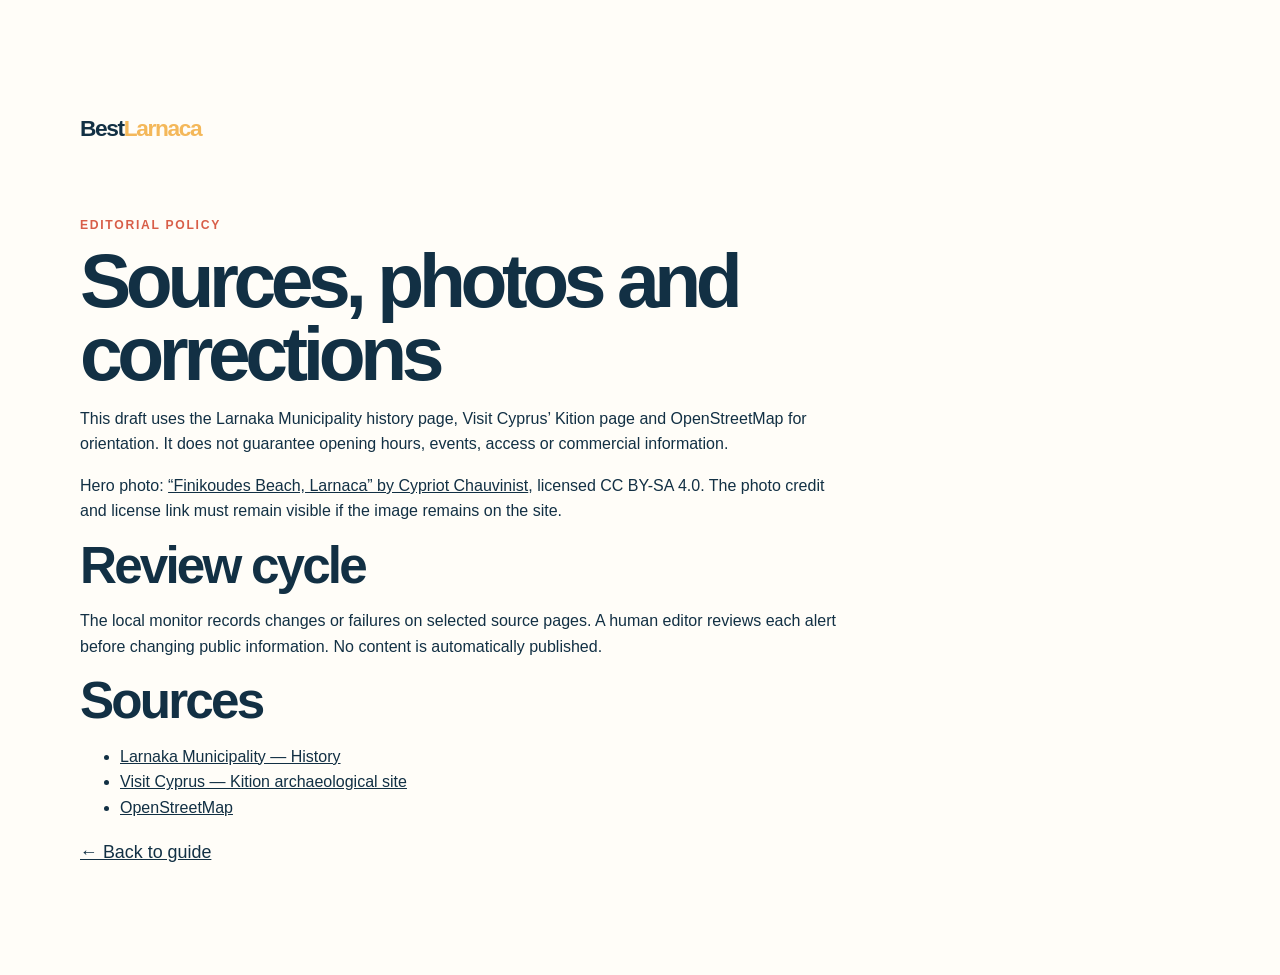
<file: sources.html>
<!doctype html><html lang="en"><meta charset="utf-8"><meta name="viewport" content="width=device-width,initial-scale=1"><title>Sources & editorial policy | Best Larnaca</title><link rel="stylesheet" href="styles.css"><body><main><section class="intro"><a class="brand" href="index.html">Best<span>Larnaca</span></a><p class="eyebrow" style="margin-top:70px">Editorial policy</p><h1 style="font-size:clamp(2.7rem,6vw,5rem)">Sources, photos and corrections</h1><p>This draft uses the Larnaka Municipality history page, Visit Cyprus’ Kition page and OpenStreetMap for orientation. It does not guarantee opening hours, events, access or commercial information.</p><p>Hero photo: <a href="https://commons.wikimedia.org/wiki/File:Finikoudes_Beach,_Larnaca.jpg">“Finikoudes Beach, Larnaca” by Cypriot Chauvinist</a>, licensed CC BY-SA 4.0. The photo credit and license link must remain visible if the image remains on the site.</p><h2>Review cycle</h2><p>The local monitor records changes or failures on selected source pages. A human editor reviews each alert before changing public information. No content is automatically published.</p><h2>Sources</h2><ul><li><a href="https://www.larnaka.org.cy/en/the-town/discover/the-history-of-the-municipality/">Larnaka Municipality — History</a></li><li><a href="https://www.visitcyprus.com/discover-cyprus/culture/sites-and-monuments/kition-archaeological-site/">Visit Cyprus — Kition archaeological site</a></li><li><a href="https://www.openstreetmap.org/">OpenStreetMap</a></li></ul><p><a href="index.html">← Back to guide</a></p></section></main></body></html>
</file>
<file: styles.css>
:root{--ink:#123044;--paper:#fffdf8;--sea:#0b7189;--sky:#d8f0ee;--sun:#f4b85a;--coral:#d85e48;--line:#cbe2e0}*{box-sizing:border-box}html{scroll-behavior:smooth}body{margin:0;background:var(--paper);color:var(--ink);font:16px/1.6 Arial,sans-serif}a{color:inherit}.skip{position:absolute;left:-999px}.skip:focus{left:1rem;top:1rem;z-index:9;background:white;padding:.6rem}.hero{min-height:690px;color:white;position:relative;background:linear-gradient(115deg,rgba(5,35,50,.70),rgba(5,35,50,.12)),url('hero-larnaca.png') center/cover}.hero nav,main>section,footer{max-width:1180px;margin:auto;padding-left:30px;padding-right:30px}.hero nav{height:88px;display:flex;align-items:center;justify-content:space-between;gap:20px}.brand{text-decoration:none;font-size:1.42rem;font-weight:800;letter-spacing:-.06em}.brand span{color:var(--sun)}.navlinks{display:flex;gap:25px}.navlinks a{text-decoration:none;font-weight:700}.languages{display:flex;border:1px solid rgba(255,255,255,.5);border-radius:30px;padding:3px}.languages button{border:0;background:transparent;color:white;padding:5px 8px;border-radius:18px;font-weight:700;cursor:pointer}.languages button.active{background:white;color:var(--ink)}.hero-copy{max-width:720px;margin:145px auto 0;padding:0 30px}.eyebrow{text-transform:uppercase;font-size:.76rem;font-weight:800;letter-spacing:.14em;color:var(--coral);margin:0 0 .5rem}.hero .eyebrow{color:var(--sun)}h1{font-size:clamp(3.2rem,8vw,6.5rem);line-height:.95;letter-spacing:-.07em;margin:.1em 0}h2{font-size:clamp(2.2rem,4vw,4rem);line-height:1.02;letter-spacing:-.055em;margin:.15em 0 1rem}.hero-copy>p:not(.eyebrow){font-size:1.22rem;max-width:550px}.cta{display:inline-block;background:var(--sun);color:var(--ink);font-weight:800;text-decoration:none;padding:13px 20px;border-radius:3px;margin-top:15px}.credit{position:absolute;bottom:10px;right:30px;font-size:.72rem;margin:0;background:rgba(0,0,0,.48);padding:4px 8px}.intro{padding-top:110px!important;padding-bottom:90px!important;max-width:820px!important;margin-left:max(30px,calc((100% - 1180px)/2))!important;padding-right:30px!important}.intro h2{max-width:670px}.intro>p:last-child{font-size:1.12rem}.map-section{padding-top:80px!important;padding-bottom:100px!important;background:var(--sky);max-width:none!important}.map-section>*{max-width:1180px;margin-left:auto;margin-right:auto}.section-head{display:flex;justify-content:space-between;gap:30px;align-items:end;padding:0 30px 25px}.section-head>p{max-width:310px;margin:0}.map-section #larnaca-map{height:480px;margin:0 30px;border:8px solid white;box-shadow:0 18px 40px rgba(6,66,75,.15)}.place-grid{display:grid;grid-template-columns:repeat(5,1fr);padding:25px 30px 0;gap:10px}.place-card{background:white;padding:15px;text-decoration:none;border-bottom:3px solid var(--sun)}.place-card b{display:block}.place-card small{color:#50707a}.history{display:grid;grid-template-columns:1fr 1.2fr;gap:80px;padding-top:120px!important;padding-bottom:120px!important}.history-copy{font-size:1.08rem}.source-line{font-size:.88rem}.walks{padding-top:90px!important;padding-bottom:110px!important;background:var(--ink);color:white;max-width:none!important}.walks>*{max-width:1180px;margin-left:auto;margin-right:auto}.walks>p,.walks>h2,.walk-grid{padding-left:30px;padding-right:30px}.walks .eyebrow{color:var(--sun)}.walk-grid{display:grid;grid-template-columns:repeat(3,1fr);gap:25px;margin-top:38px}.walk-grid article{border-top:1px solid #6d97a2;padding-top:16px}.walk-grid span{color:var(--sun);font-weight:bold}.walk-grid h3{font-size:1.4rem;margin:.7rem 0}.update{padding-top:105px!important;padding-bottom:105px!important}.update p{max-width:700px;font-size:1.08rem}.update a{font-weight:bold;color:var(--sea)}footer{padding-top:40px!important;padding-bottom:40px!important;border-top:1px solid var(--line);display:flex;justify-content:space-between;gap:20px;align-items:center}footer p{margin:0;color:#52707d;font-size:.86rem}@media(max-width:720px){.hero{min-height:610px}.navlinks{display:none}.hero nav,main>section,footer{padding-left:20px;padding-right:20px}.hero-copy{margin-top:120px;padding:0 20px}.credit{left:20px;right:auto}.section-head,.history{display:block;padding-left:20px;padding-right:20px}.section-head>p{margin-top:15px}.map-section #larnaca-map{height:390px;margin:0 20px}.place-grid{grid-template-columns:1fr 1fr;padding-left:20px;padding-right:20px}.history{gap:20px}.walks>p,.walks>h2,.walk-grid{padding-left:20px;padding-right:20px}.walk-grid{grid-template-columns:1fr}.intro{padding-left:20px!important}.languages button{padding:5px 6px}footer{display:block}footer>*{display:block;margin:9px 0}}
/* Minimal local Leaflet layout: prevents a failed CDN stylesheet from breaking the page. */
.leaflet-container{position:relative;overflow:hidden;background:#d7edf0;outline:0;font:12px/1.5 Arial,sans-serif}.leaflet-pane,.leaflet-tile,.leaflet-marker-icon,.leaflet-marker-shadow,.leaflet-tile-container,.leaflet-overlay-pane svg,.leaflet-zoom-box{position:absolute;left:0;top:0}.leaflet-pane{z-index:400}.leaflet-tile-pane{z-index:200}.leaflet-overlay-pane{z-index:400}.leaflet-marker-pane{z-index:600}.leaflet-popup-pane{z-index:700}.leaflet-control{position:relative;z-index:800;pointer-events:auto}.leaflet-top,.leaflet-bottom{position:absolute;z-index:1000;pointer-events:none}.leaflet-top{top:0}.leaflet-left{left:0}.leaflet-control-zoom{margin:10px}.leaflet-control-zoom a{display:block;width:30px;height:30px;line-height:30px;text-align:center;background:#fff;text-decoration:none;color:#123044;border-bottom:1px solid #d1d1d1;font-size:20px}.leaflet-control-attribution{background:rgba(255,255,255,.78);padding:0 4px}.leaflet-bottom{bottom:0}.leaflet-right{right:0}.leaflet-control-attribution{margin:0}.leaflet-tile{max-width:none!important;max-height:none!important;user-select:none}.leaflet-marker-icon{margin-left:-12px;margin-top:-41px;width:25px;height:41px}.leaflet-popup{position:absolute;text-align:center;margin-bottom:20px}.leaflet-popup-content-wrapper{background:#fff;padding:1px;border-radius:5px;box-shadow:0 3px 14px rgba(0,0,0,.25)}.leaflet-popup-content{margin:12px;line-height:1.4}.leaflet-popup-tip-container{width:40px;height:20px;margin:auto;overflow:hidden}.leaflet-popup-tip{width:17px;height:17px;background:#fff;transform:rotate(45deg);margin:-9px auto 0}.leaflet-control-zoom a:first-child{border-radius:4px 4px 0 0}.leaflet-control-zoom a:last-child{border-radius:0 0 4px 4px;border:0}
.visually-hidden{position:absolute!important;width:1px;height:1px;padding:0;margin:-1px;overflow:hidden;clip:rect(0,0,0,0);white-space:nowrap;border:0}.search-box{display:flex;max-width:620px;background:#fff;border-radius:5px;padding:5px;margin-top:26px;box-shadow:0 10px 28px rgba(0,0,0,.22)}.search-box input{min-width:0;flex:1;border:0;padding:12px;color:var(--ink);font:inherit;outline:0}.search-box button,.filter{border:0;background:var(--ink);color:#fff;font:700 .92rem Arial,sans-serif;padding:0 18px;border-radius:3px;cursor:pointer}.filters,.result-summary{max-width:1180px;margin-left:auto;margin-right:auto;padding-left:30px;padding-right:30px}.filters{display:flex;gap:8px;flex-wrap:wrap;padding-bottom:16px}.filter{background:#fff;color:var(--ink);border:1px solid #9fc9ce;padding:9px 13px}.filter.active{background:var(--ink);color:#fff;border-color:var(--ink)}.result-summary{margin-top:0;margin-bottom:14px;color:#466874;font-weight:700}.place-grid{margin-bottom:25px}.place-card{min-height:96px}.place-card em{display:block;color:#5c777f;font-style:normal;font-size:.83rem;margin-top:3px}@media(max-width:720px){.search-box{margin-top:20px}.search-box button{padding:0 12px}.filters,.result-summary{padding-left:20px;padding-right:20px}.map-section #larnaca-map{margin-top:0}}
.routes{padding-top:100px!important;padding-bottom:110px!important;background:#f7e8cf;max-width:none!important}.routes>*{max-width:1180px;margin-left:auto;margin-right:auto}.route-header{padding:0 30px 25px;display:grid;grid-template-columns:1fr 1.1fr;gap:60px}.route-header p:last-child{margin:10px 0;max-width:520px}.route-switch{display:flex;gap:8px;padding:0 30px 24px}.route-switch button{border:1px solid #b58148;background:transparent;color:var(--ink);padding:10px 15px;border-radius:3px;font-weight:bold;cursor:pointer}.route-switch button.active{background:var(--ink);color:#fff;border-color:var(--ink)}.route-grid{display:grid;grid-template-columns:repeat(2,1fr);gap:18px;padding:0 30px}.route-card{background:#fff;padding:28px;box-shadow:0 8px 18px rgba(71,42,11,.08)}.route-card .route-type{text-transform:uppercase;letter-spacing:.12em;color:var(--coral);font-size:.72rem;font-weight:bold}.route-card h3{font-size:1.75rem;line-height:1.05;margin:9px 0}.route-meta{display:flex;gap:10px;flex-wrap:wrap;font-size:.87rem;font-weight:bold;color:#456}.route-meta span{border:1px solid #d2dfdb;padding:5px 8px;border-radius:14px}.route-stops{margin:20px 0;padding-left:19px}.route-stops li{margin:7px 0}.route-card a{font-weight:bold;color:var(--sea)}@media(max-width:720px){.route-header{display:block;padding-left:20px;padding-right:20px}.route-switch,.route-grid{padding-left:20px;padding-right:20px}.route-grid{grid-template-columns:1fr}}
.support{padding-top:100px!important;padding-bottom:100px!important;text-align:center;max-width:760px!important}.support p:not(.eyebrow){font-size:1.12rem;max-width:620px;margin:0 auto 25px}
.support-button{display:block;width:max-content;margin:20px auto 0;border:0;border-radius:4px;background:var(--coral);color:#fff;padding:16px 30px;font:800 1.05rem Arial,sans-serif;box-shadow:0 8px 18px rgba(216,94,72,.25);text-decoration:none}
.hero-actions{display:flex;gap:12px;align-items:center;flex-wrap:wrap}.hero-support{display:inline-block;background:var(--coral);color:#fff;font-weight:800;text-decoration:none;padding:13px 20px;border-radius:3px;margin-top:15px;box-shadow:0 8px 18px rgba(0,0,0,.22)}

.disclaimer{font-size:.7rem;color:#6b7d84;max-width:220px;line-height:1.35}
</file>
